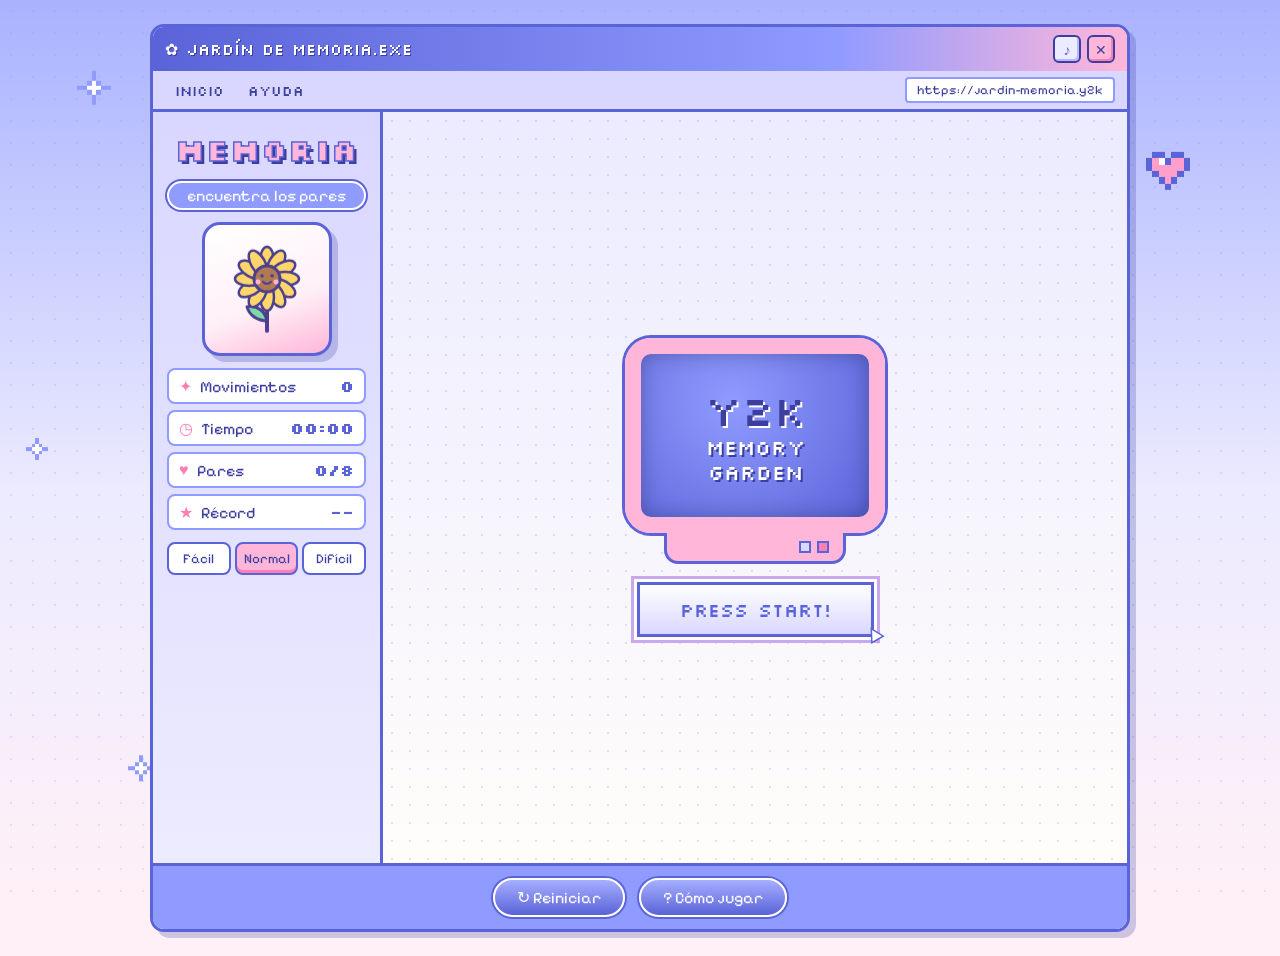
<file: index.html>
<!DOCTYPE html>
<html lang="es">
<head>
  <meta charset="UTF-8">
  <meta http-equiv="refresh" content="0; url=jardin-memoria/">
  <title>Jardín de Memoria Y2K</title>
</head>
<body>
  <a href="jardin-memoria/">Ir al juego ✿</a>
</body>
</html>
</file>
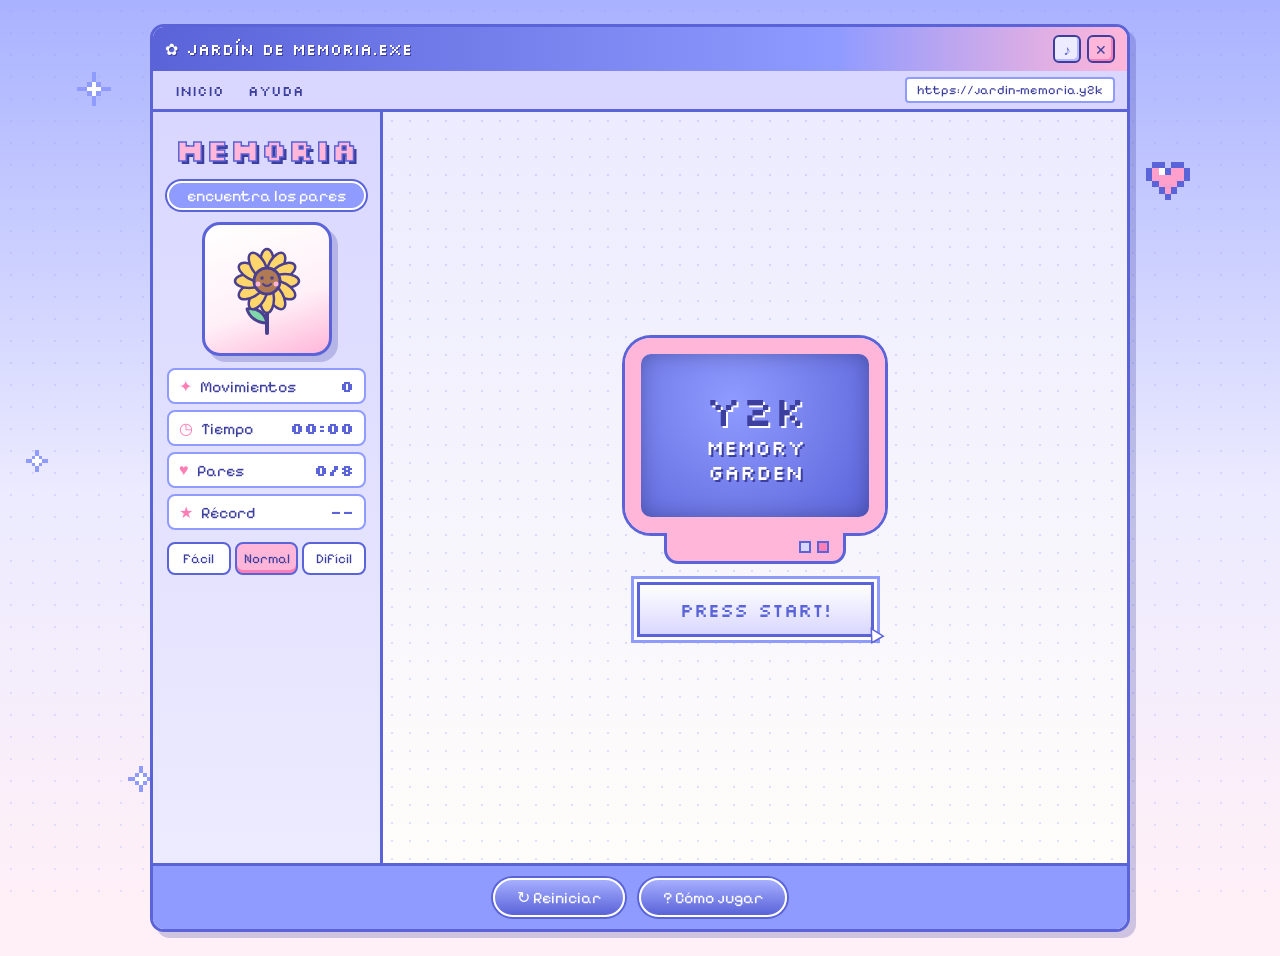
<file: jardin-memoria/index.html>
<!DOCTYPE html>
<html lang="es">
<head>
  <meta charset="UTF-8">
  <meta name="viewport" content="width=device-width, initial-scale=1.0">
  <title>Jardín de Memoria Y2K</title>
  <link rel="icon" href="img/corazon.svg">
  <link rel="preconnect" href="https://fonts.googleapis.com">
  <link rel="preconnect" href="https://fonts.gstatic.com" crossorigin>
  <link href="https://fonts.googleapis.com/css2?family=Pixelify+Sans:wght@400;600&family=Silkscreen&display=swap" rel="stylesheet">
  <link rel="stylesheet" href="style.css">
</head>
<body>
  <!-- Decoración de fondo -->
  <div class="fondo" aria-hidden="true">
    <img src="img/destello.svg" class="deco deco--1" alt="">
    <img src="img/corazon.svg" class="deco deco--2" alt="">
    <img src="img/destello.svg" class="deco deco--3" alt="">
    <img src="img/corazon.svg" class="deco deco--4" alt="">
    <img src="img/destello.svg" class="deco deco--5" alt="">
  </div>

  <main class="ventana">
    <header class="ventana__titulo">
      <span>✿ jardín de memoria.exe</span>
      <div class="ventana__botones">
        <button class="btn-mini" id="btnSonido" title="Silenciar sonido" aria-label="Silenciar sonido">♪</button>
        <button class="btn-mini btn-mini--cerrar" id="btnReiniciarTop" title="Reiniciar" aria-label="Reiniciar">✕</button>
      </div>
    </header>

    <nav class="ventana__menu">
      <button class="menu__item" data-accion="inicio">Inicio</button>
      <button class="menu__item" data-accion="ayuda">Ayuda</button>
      <div class="menu__url">https://jardin-memoria.y2k</div>
    </nav>

    <div class="ventana__cuerpo">
      <!-- Panel lateral -->
      <aside class="panel">
        <h1 class="panel__nombre">MEMORIA</h1>
        <p class="panel__subtitulo">encuentra los pares</p>

        <div class="panel__avatar">
          <img src="img/girasol.svg" alt="Girasol sonriente" id="avatar">
        </div>

        <ul class="stats">
          <li class="stat"><span class="stat__icono">✦</span>Movimientos <strong id="movimientos">0</strong></li>
          <li class="stat"><span class="stat__icono">◷</span>Tiempo <strong id="tiempo">00:00</strong></li>
          <li class="stat"><span class="stat__icono">♥</span>Pares <strong id="pares">0/8</strong></li>
          <li class="stat"><span class="stat__icono">★</span>Récord <strong id="record">--</strong></li>
        </ul>

        <div class="niveles" role="group" aria-label="Dificultad">
          <button class="nivel" data-nivel="facil">Fácil</button>
          <button class="nivel activo" data-nivel="normal">Normal</button>
          <button class="nivel" data-nivel="dificil">Difícil</button>
        </div>
      </aside>

      <!-- Zona de juego -->
      <section class="juego">
        <div class="juego__cabecera">
          <img src="img/corazon.svg" alt="" class="juego__icono">
          <h2>¡HOLA!</h2>
        </div>
        <p class="mensaje" id="mensaje">Dale a Press Start para comenzar ♡</p>

        <div class="tablero" id="tablero"></div>

        <ul class="coleccion" id="coleccion" aria-label="Plantas encontradas"></ul>

        <!-- Pantalla de inicio -->
        <div class="inicio" id="pantallaInicio">
          <div class="monitor">
            <div class="monitor__pantalla">
              <span class="monitor__y2k">Y2K</span>
              <span>MEMORY</span>
              <span>GARDEN</span>
            </div>
            <div class="monitor__base"><i></i><i></i></div>
          </div>
          <button class="btn-start" id="btnStart">Press Start!</button>
        </div>
      </section>
    </div>

    <footer class="ventana__pie">
      <button class="btn-pill" id="btnReiniciar">↻ Reiniciar</button>
      <button class="btn-pill" id="btnAyuda">? Cómo jugar</button>
    </footer>
  </main>

  <!-- Modal de victoria -->
  <div class="modal" id="modalVictoria" hidden>
    <div class="modal__ventana">
      <header class="ventana__titulo">
        <span>♡ ¡ganaste!</span>
        <button class="btn-mini btn-mini--cerrar" data-cerrar aria-label="Cerrar">✕</button>
      </header>
      <div class="modal__contenido">
        <p class="estrellas" id="estrellas"></p>
        <h3>¡Jardín completo!</h3>
        <p id="resumen"></p>
        <button class="btn-start" id="btnOtraVez">Jugar otra vez</button>
      </div>
    </div>
  </div>

  <!-- Modal de ayuda -->
  <div class="modal" id="modalAyuda" hidden>
    <div class="modal__ventana">
      <header class="ventana__titulo">
        <span>? cómo jugar</span>
        <button class="btn-mini btn-mini--cerrar" data-cerrar aria-label="Cerrar">✕</button>
      </header>
      <div class="modal__contenido modal__contenido--texto">
        <p>1. Toca una carta para voltearla.</p>
        <p>2. Toca otra: si es la misma planta, ¡es un par!</p>
        <p>3. Si no coinciden, se vuelven a esconder.</p>
        <p>4. Encuentra todos los pares con los menos movimientos posibles.</p>
      </div>
    </div>
  </div>

  <script src="script.js"></script>
</body>
</html>
</file>
<file: jardin-memoria/style.css>
/* Paleta: lavanda/periwinkle (base análoga) + rosa (complementario cálido) + menta (acento de éxito) */
:root {
  --lavanda-50: #f7f5ff;
  --lavanda-100: #ecebff;
  --lavanda-200: #d9d7ff;
  --lavanda-300: #b9b8ff;
  --periwinkle: #8f9bff;
  --indigo: #5a63d8;
  --indigo-oscuro: #3d3f9e;
  --rosa-50: #fff0f7;
  --rosa: #ffb6d9;
  --rosa-fuerte: #ff7eb6;
  --menta: #c9f5e3;
  --menta-oscuro: #3fb98b;
  --crema: #fffdfa;

  --fuente-pixel: "Silkscreen", "Courier New", monospace;
  --fuente-texto: "Pixelify Sans", "Courier New", monospace;
  --sombra: 6px 6px 0 rgba(61, 63, 158, .25);
}

html { background: var(--rosa-50); }

* { box-sizing: border-box; margin: 0; padding: 0; }

body {
  min-height: 100vh;
  display: grid;
  place-items: center;
  padding: 24px 16px;
  font-family: var(--fuente-texto);
  color: var(--indigo-oscuro);
  background:
    radial-gradient(circle, rgba(143, 155, 255, .25) 1.5px, transparent 1.5px) 0 0 / 22px 22px,
    linear-gradient(180deg, #a9b2ff 0%, var(--lavanda-100) 55%, var(--rosa-50) 100%);
  background-attachment: fixed;
  overflow-x: hidden;
}

button { font: inherit; color: inherit; cursor: pointer; border: none; background: none; }

/* Fondo decorativo */
.fondo { position: fixed; inset: 0; pointer-events: none; z-index: 0; }
.deco { position: absolute; width: 34px; image-rendering: pixelated; animation: flotar 4s ease-in-out infinite; }
.deco--1 { top: 8%; left: 6%; }
.deco--2 { top: 18%; right: 7%; width: 44px; animation-delay: -1s; }
.deco--3 { bottom: 12%; left: 10%; width: 26px; animation-delay: -2s; }
.deco--4 { bottom: 8%; right: 12%; animation-delay: -3s; }
.deco--5 { top: 50%; left: 2%; width: 22px; animation-delay: -1.5s; }

@keyframes flotar {
  0%, 100% { transform: translateY(0); }
  50% { transform: translateY(-12px); }
}

/* Ventana principal */
.ventana {
  position: relative;
  z-index: 1;
  width: min(980px, 100%);
  background: var(--lavanda-50);
  border: 3px solid var(--indigo);
  border-radius: 14px;
  box-shadow: var(--sombra);
  overflow: hidden;
}

.ventana__titulo {
  display: flex;
  align-items: center;
  justify-content: space-between;
  gap: 8px;
  padding: 8px 12px;
  font-family: var(--fuente-pixel);
  font-size: 1rem;
  color: #fff;
  background: linear-gradient(90deg, var(--indigo), var(--periwinkle) 70%, var(--rosa));
  text-shadow: 1px 1px 0 var(--indigo-oscuro);
}

.ventana__botones { display: flex; gap: 6px; }

.btn-mini {
  width: 28px;
  height: 28px;
  display: grid;
  place-items: center;
  font-size: .9rem;
  background: var(--lavanda-100);
  color: var(--indigo);
  border: 2px solid var(--indigo-oscuro);
  border-radius: 6px;
  box-shadow: inset -2px -2px 0 var(--lavanda-300);
  transition: transform .1s;
}
.btn-mini:active { transform: translateY(2px); }
.btn-mini--cerrar { background: var(--rosa); color: var(--indigo-oscuro); box-shadow: inset -2px -2px 0 var(--rosa-fuerte); }
.btn-mini.apagado { opacity: .5; text-decoration: line-through; }

.ventana__menu {
  display: flex;
  align-items: center;
  gap: 4px;
  padding: 6px 12px;
  background: var(--lavanda-200);
  border-bottom: 3px solid var(--indigo);
}

.menu__item { padding: 2px 10px; font-family: var(--fuente-pixel); font-size: .85rem; border-radius: 4px; }
.menu__item:hover { background: var(--indigo); color: #fff; }

.menu__url {
  margin-left: auto;
  padding: 3px 10px;
  font-size: .8rem;
  background: #fff;
  border: 2px solid var(--periwinkle);
  border-radius: 4px;
  white-space: nowrap;
  overflow: hidden;
  text-overflow: ellipsis;
}

.ventana__cuerpo { display: grid; grid-template-columns: 230px 1fr; }

/* Panel lateral */
.panel {
  display: flex;
  flex-direction: column;
  align-items: center;
  gap: 12px;
  padding: 18px 14px;
  background: linear-gradient(180deg, var(--lavanda-200), var(--lavanda-100));
  border-right: 3px solid var(--indigo);
}

.panel__nombre {
  font-family: var(--fuente-pixel);
  font-size: 1.9rem;
  color: var(--rosa);
  -webkit-text-stroke: 1.5px var(--indigo);
  text-shadow: 3px 3px 0 var(--indigo-oscuro);
  letter-spacing: 1px;
}

.panel__subtitulo {
  width: 100%;
  text-align: center;
  padding: 3px;
  color: #fff;
  background: var(--periwinkle);
  border: 2px solid #fff;
  border-radius: 99px;
  box-shadow: 0 0 0 2px var(--indigo);
}

.panel__avatar {
  width: 130px;
  aspect-ratio: 1;
  padding: 12px;
  background: linear-gradient(160deg, #fff, var(--rosa-50) 60%, var(--rosa));
  border: 3px solid var(--indigo);
  border-radius: 18px;
  box-shadow: var(--sombra);
}
.panel__avatar img { width: 100%; height: 100%; animation: flotar 3s ease-in-out infinite; }

.stats { list-style: none; width: 100%; display: grid; gap: 6px; }

.stat {
  display: flex;
  align-items: center;
  gap: 8px;
  padding: 6px 10px;
  background: #fff;
  border: 2px solid var(--periwinkle);
  border-radius: 8px;
}
.stat strong { margin-left: auto; font-family: var(--fuente-pixel); color: var(--indigo); }
.stat__icono { color: var(--rosa-fuerte); }

.niveles { display: flex; gap: 4px; width: 100%; }

.nivel {
  flex: 1;
  padding: 6px 2px;
  font-size: .85rem;
  background: #fff;
  border: 2px solid var(--indigo);
  border-radius: 8px;
}
.nivel.activo { background: var(--rosa); box-shadow: inset 0 -3px 0 var(--rosa-fuerte); }

/* Zona de juego */
.juego {
  position: relative;
  display: flex;
  flex-direction: column;
  align-items: center;
  gap: 10px;
  padding: 18px;
  background: var(--crema);
}

.juego__cabecera { display: flex; align-items: center; gap: 10px; align-self: flex-start; }
.juego__cabecera h2 { font-family: var(--fuente-pixel); font-size: 2rem; color: var(--indigo); }
.juego__icono { width: 38px; image-rendering: pixelated; }

.mensaje {
  align-self: stretch;
  min-height: 1.6em;
  padding: 4px 10px;
  color: var(--indigo);
  background: var(--lavanda-100);
  border-left: 4px solid var(--rosa-fuerte);
  border-radius: 4px;
}
.mensaje.pop { animation: pop .35s ease; }

@keyframes pop {
  50% { transform: scale(1.03); background: var(--rosa-50); }
}

/* Tablero y cartas */
.tablero {
  --columnas: 4;
  display: grid;
  grid-template-columns: repeat(var(--columnas), 1fr);
  gap: 10px;
  width: 100%;
  max-width: calc(var(--columnas) * 110px);
}

.carta { aspect-ratio: 3 / 4; perspective: 700px; }

.carta__interior {
  position: relative;
  display: block;
  width: 100%;
  height: 100%;
  transform-style: preserve-3d;
  transition: transform .45s cubic-bezier(.4, 1.4, .6, 1);
}

.carta.volteada .carta__interior,
.carta.encontrada .carta__interior { transform: rotateY(180deg); }

.carta__cara {
  position: absolute;
  inset: 0;
  display: grid;
  place-items: center;
  border: 3px solid var(--indigo);
  border-radius: 10px;
  backface-visibility: hidden;
  -webkit-backface-visibility: hidden;
}

.carta__dorso {
  background:
    url("img/corazon.svg") center / 42% no-repeat,
    repeating-linear-gradient(45deg, var(--periwinkle) 0 8px, #9fa9ff 8px 16px);
  box-shadow: inset -4px -4px 0 rgba(61, 63, 158, .3), inset 4px 4px 0 rgba(255, 255, 255, .4);
}

.carta:hover:not(.volteada):not(.encontrada) .carta__interior { transform: translateY(-4px); }

.carta__frente {
  transform: rotateY(180deg);
  background: linear-gradient(160deg, #fff, var(--rosa-50));
}
.carta__frente img { width: 82%; }

.carta.encontrada .carta__frente {
  background: linear-gradient(160deg, #fff, var(--menta));
  border-color: var(--menta-oscuro);
  animation: brillo .6s ease;
}

.carta.error .carta__frente { animation: temblar .4s ease; border-color: var(--rosa-fuerte); }

@keyframes brillo {
  50% { box-shadow: 0 0 0 6px rgba(63, 185, 139, .35); }
}

@keyframes temblar {
  25% { translate: -5px 0; }
  75% { translate: 5px 0; }
}

/* Colección de plantas encontradas */
.coleccion { list-style: none; display: flex; flex-wrap: wrap; justify-content: center; gap: 6px; min-height: 40px; }
.coleccion li {
  width: 40px;
  height: 40px;
  padding: 3px;
  background: #fff;
  border: 2px solid var(--menta-oscuro);
  border-radius: 8px;
  animation: pop .35s ease;
}
.coleccion img { width: 100%; height: 100%; }

/* Pantalla de inicio */
.inicio {
  position: absolute;
  inset: 0;
  z-index: 5;
  display: flex;
  flex-direction: column;
  align-items: center;
  justify-content: center;
  gap: 18px;
  padding: 20px;
  background:
    radial-gradient(circle, rgba(143, 155, 255, .3) 1.5px, transparent 1.5px) 0 0 / 18px 18px,
    linear-gradient(180deg, var(--lavanda-100), var(--crema));
  transition: opacity .4s, visibility .4s;
}
.inicio.oculto { opacity: 0; visibility: hidden; }

.monitor { display: flex; flex-direction: column; align-items: center; }

.monitor__pantalla {
  width: min(260px, 70vw);
  aspect-ratio: 4 / 3;
  display: flex;
  flex-direction: column;
  align-items: center;
  justify-content: center;
  font-family: var(--fuente-pixel);
  font-size: 1.3rem;
  line-height: 1.2;
  color: #fff;
  text-shadow: 2px 2px 0 var(--indigo-oscuro);
  background: radial-gradient(circle at 40% 30%, var(--periwinkle), var(--indigo));
  border: 16px solid var(--rosa);
  border-radius: 26px;
  box-shadow: 0 0 0 3px var(--indigo), inset 0 0 20px rgba(0, 0, 0, .25);
}
.monitor__y2k { font-size: 2.6rem; color: var(--indigo-oscuro); text-shadow: 2px 2px 0 #fff; }

.monitor__base {
  display: flex;
  justify-content: flex-end;
  gap: 6px;
  width: 70%;
  padding: 8px 14px;
  background: var(--rosa);
  border: 3px solid var(--indigo);
  border-top: none;
  border-radius: 0 0 14px 14px;
}
.monitor__base i { width: 12px; height: 12px; background: var(--lavanda-200); border: 2px solid var(--indigo); }
.monitor__base i:last-child { background: var(--rosa-fuerte); }

.btn-start {
  position: relative;
  padding: 12px 40px;
  font-family: var(--fuente-pixel);
  font-size: 1.2rem;
  color: var(--indigo);
  background: linear-gradient(180deg, #fff, var(--lavanda-200));
  border: 3px solid var(--indigo);
  outline: 3px solid #fff;
  box-shadow: 0 0 0 6px var(--periwinkle), var(--sombra);
  animation: parpadeo 1.4s steps(2) infinite;
}
.btn-start::after { content: "▲"; position: absolute; right: -10px; bottom: -14px; rotate: -30deg; color: #fff; -webkit-text-stroke: 1.5px var(--indigo); font-size: 1.4rem; }
.btn-start:hover { background: linear-gradient(180deg, #fff, var(--rosa)); }

@keyframes parpadeo {
  50% { box-shadow: 0 0 0 6px var(--rosa), var(--sombra); }
}

/* Pie de ventana */
.ventana__pie {
  display: flex;
  justify-content: center;
  gap: 14px;
  padding: 12px;
  background: var(--periwinkle);
  border-top: 3px solid var(--indigo);
}

.btn-pill {
  padding: 8px 22px;
  color: #fff;
  background: linear-gradient(180deg, #a6afff, var(--indigo));
  border: 2px solid #fff;
  border-radius: 99px;
  box-shadow: 0 0 0 2px var(--indigo);
  transition: transform .1s;
}
.btn-pill:hover { background: linear-gradient(180deg, var(--rosa), var(--rosa-fuerte)); }
.btn-pill:active { transform: translateY(2px); }

/* Modales */
.modal {
  position: fixed;
  inset: 0;
  z-index: 10;
  display: grid;
  place-items: center;
  padding: 16px;
  background: rgba(61, 63, 158, .35);
}
.modal[hidden] { display: none; }

.modal__ventana {
  width: min(360px, 100%);
  background: var(--lavanda-50);
  border: 3px solid var(--indigo);
  border-radius: 12px;
  box-shadow: var(--sombra);
  overflow: hidden;
  animation: pop .35s ease;
}

.modal__contenido { display: flex; flex-direction: column; align-items: center; gap: 12px; padding: 22px; text-align: center; }
.modal__contenido h3 { font-family: var(--fuente-pixel); color: var(--rosa-fuerte); font-size: 1.3rem; }
.modal__contenido--texto { align-items: flex-start; text-align: left; gap: 8px; }
.estrellas { font-size: 2rem; letter-spacing: 6px; color: #ffcf4d; -webkit-text-stroke: 1px var(--indigo); }
.estrellas .vacia { color: var(--lavanda-200); }

/* Celular */
@media (max-width: 760px) {
  body { padding: 10px 8px; place-items: start center; }
  .ventana__cuerpo { grid-template-columns: 1fr; }
  .panel {
    display: grid;
    grid-template-columns: 70px 1fr;
    gap: 8px 12px;
    padding: 12px;
    border-right: none;
    border-bottom: 3px solid var(--indigo);
  }
  .panel__nombre { font-size: 1.4rem; grid-column: 2; grid-row: 1; }
  .panel__subtitulo { display: none; }
  .panel__avatar { width: 70px; padding: 6px; grid-column: 1; grid-row: 1 / 3; border-radius: 12px; }
  .niveles { grid-column: 2; grid-row: 2; }
  .stats { grid-column: 1 / -1; grid-template-columns: repeat(2, 1fr); }
  .stat { font-size: .85rem; padding: 4px 8px; }
  .juego { padding: 12px 10px; }
  .juego__cabecera h2 { font-size: 1.4rem; }
  .tablero { gap: 6px; }
  .carta__cara { border-width: 2px; border-radius: 8px; }
  .menu__url { font-size: .7rem; }
  .ventana__titulo { font-size: .85rem; }
}
</file>
